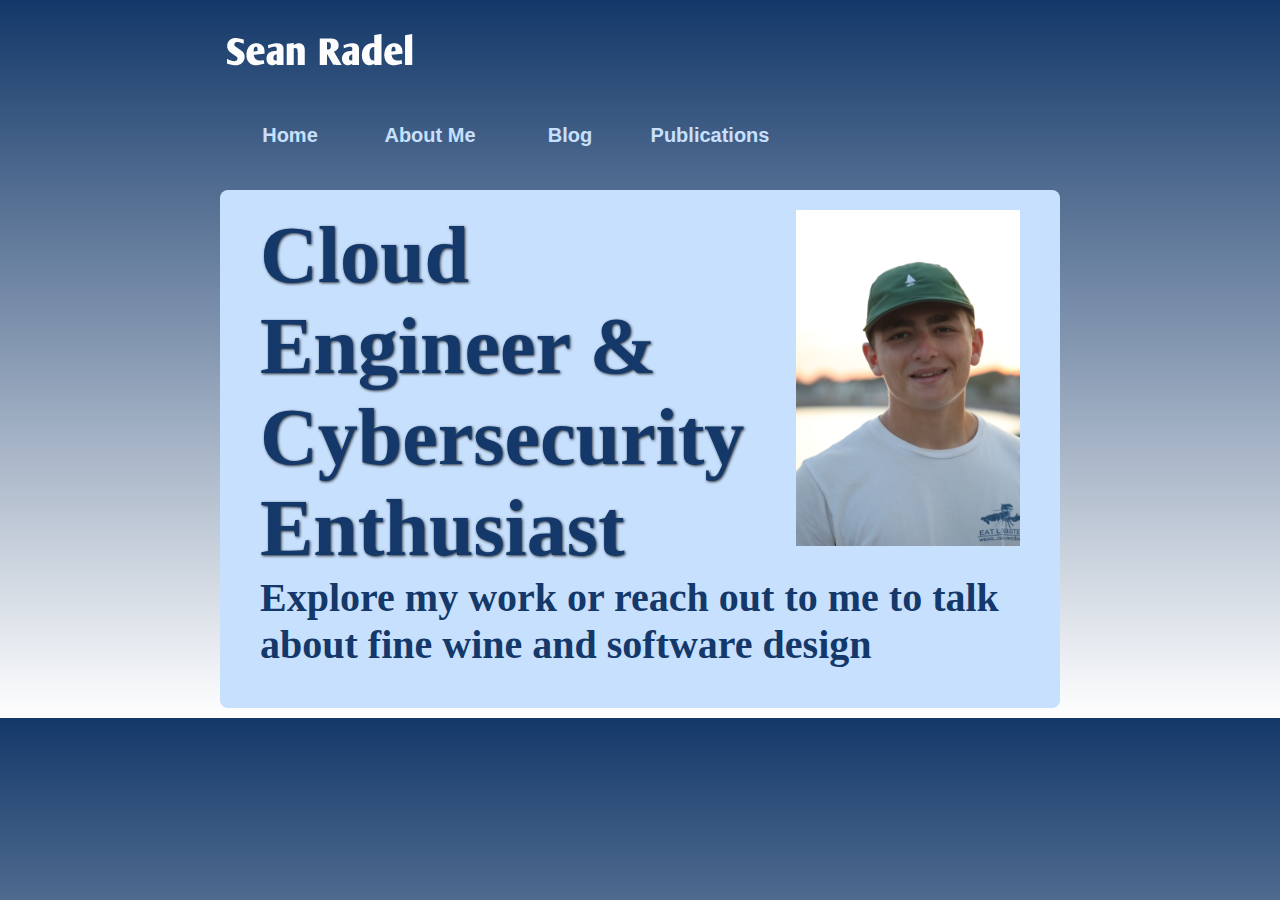
<file: index.html>
<!DOCTYPE HTML>
<html>
<head>
<meta charset="utf-8">
<title>Sean Radel</title>
<!-- ><link href="styles/citrus2.css" rel="stylesheet" type="text/css">
-->
<link href="styles/styles/citrus.css" rel="stylesheet" type="text/css">

</head>

<body>
<div id="container">
  <header id="logo">
  <img src="images/seanradel.png" height=100 alt="Sean Radel Logo">
    <nav class="menu">
      <ul>
      <!-- could use # for fake testing link -->
        <li><a href="index.html">Home</a></li>
        <li><a href="AboutMe.html">About Me</a></li>
        <li><a href="blog.html">Blog</a></li>
        <li><a href="publications.html">Publications</a></li>
      </ul>
    </nav>
  </header>


  <div id="maincontent">
    <article id="vision">
      <img src="images/headradel.jpg" height= 336 width= 224 alt="A glamorous photo of sean radel">
  <h1>Cloud Engineer & Cybersecurity Enthusiast</h1>
  
  <gr>Explore my work or reach out to me to talk about fine wine and software design</gr>
  
  
  
  </article>
  </div>
</div>
</body>
</html>
</file>
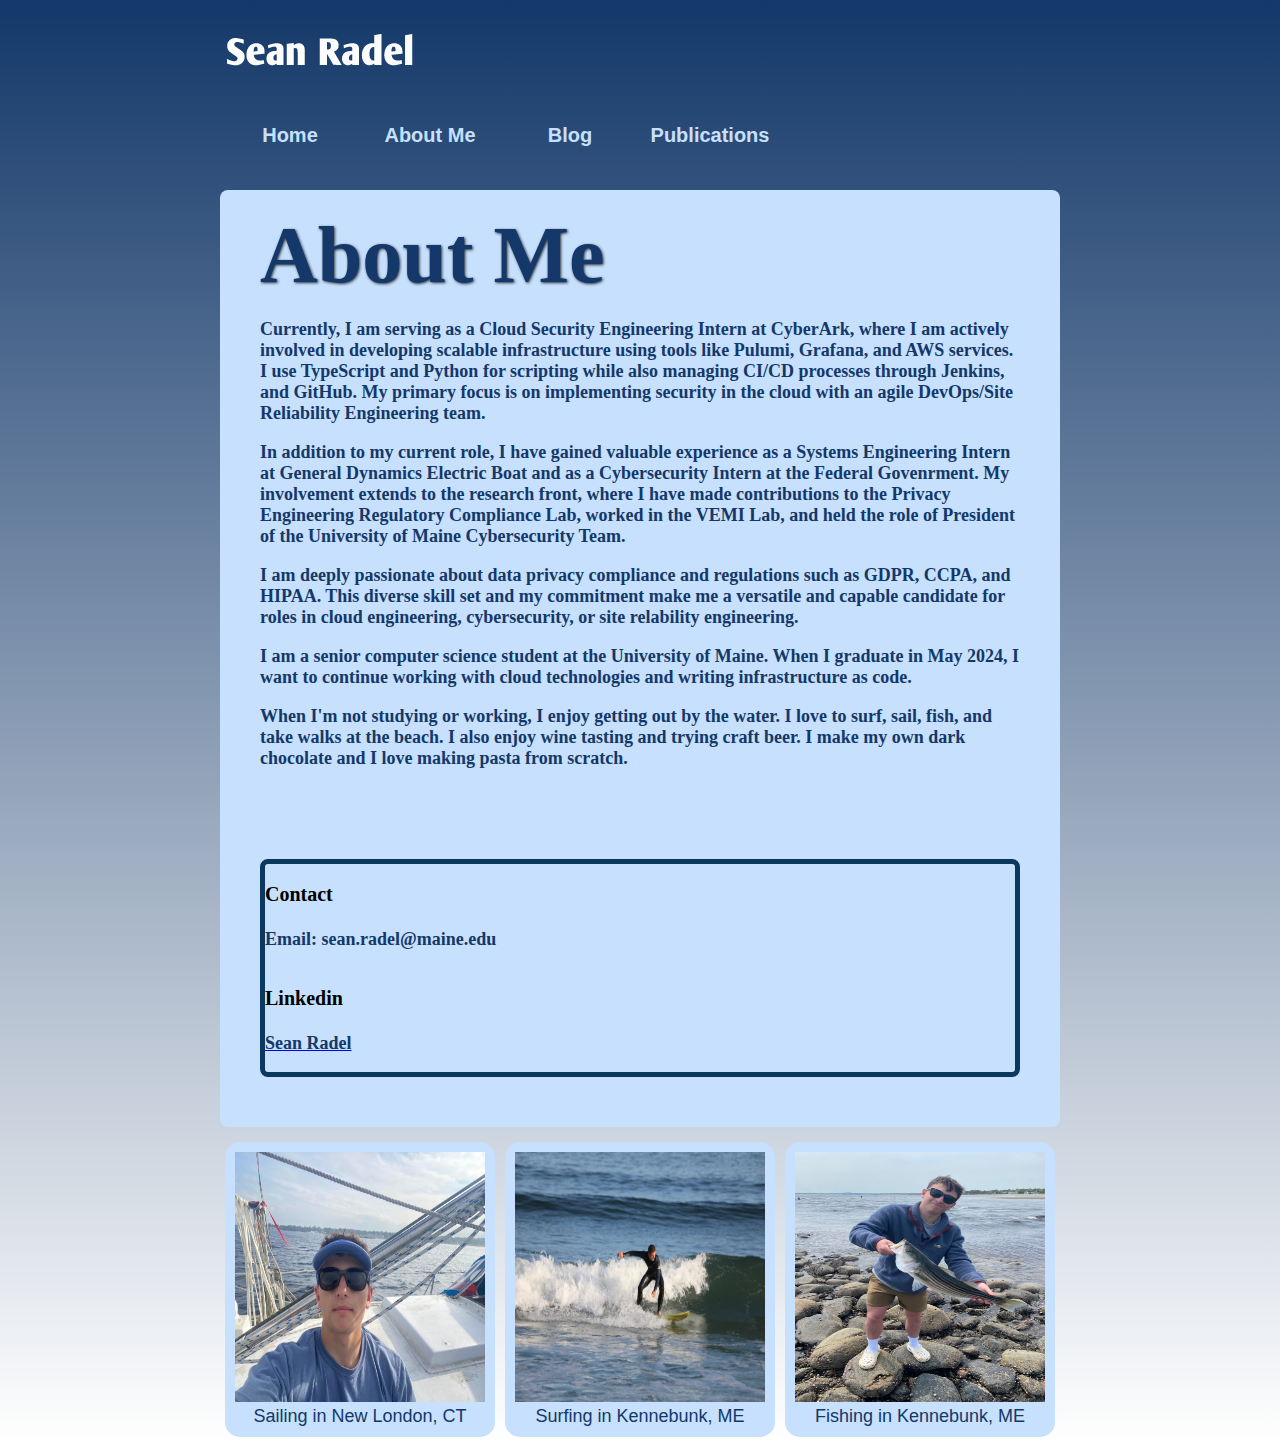
<file: AboutMe.html>
<!DOCTYPE HTML>
<html>
<head>
<meta charset="utf-8">
<title>About Me</title>
<!-- ><link href="styles/citrus2.css" rel="stylesheet" type="text/css">
-->
<link href="styles/styles/citrus.css" rel="stylesheet" type="text/css">

</head>

<body>
<div id="container">
  <header id="logo">
  <img src="images/seanradel.png" height=100 alt="Sean Radel logo">
    <nav class="menu">
      <ul>
      <!-- could use # for fake testing link -->
        <li><a href="index.html">Home</a></li>
        <li><a href="AboutMe.html">About Me</a></li>
        <li><a href="blog.html">Blog</a></li>
        <li><a href="publications.html">Publications</a></li>
      </ul>
    </nav>
  </header>


 
  

  <div id="maincontent">
    <article id="vision">
 <h1>About Me</h1>
 <p>Currently, I am serving as a Cloud Security Engineering Intern at CyberArk, where I am actively involved in developing scalable infrastructure using tools like Pulumi, Grafana, and AWS services. I use TypeScript and Python for scripting while also  managing CI/CD processes through Jenkins, and GitHub. My primary focus is on implementing security in the cloud with an agile DevOps/Site Reliability Engineering team.</p>
 <p>In addition to my current role, I have gained valuable experience as a Systems Engineering Intern at General Dynamics Electric Boat and as a Cybersecurity Intern at the Federal Govenrment. My involvement extends to the research front, where I have made contributions to the Privacy Engineering Regulatory Compliance Lab, worked in the VEMI Lab, and held the role of President of the University of Maine Cybersecurity Team.</p>
 <p>I am deeply passionate about data privacy compliance and regulations such as GDPR, CCPA, and HIPAA. This diverse skill set and my commitment make me a versatile and capable candidate for roles in cloud engineering, cybersecurity, or site relability engineering.</p>
 <p>I am a senior computer science student at the University of Maine. When I graduate in May 2024, I want to continue working with cloud technologies and writing infrastructure as code.</p>
 <p>When I'm not studying or working, I enjoy getting out by the water. I love to surf, sail, fish, and take walks at the beach. I also enjoy wine tasting and trying craft beer. I make my own dark chocolate and I love making pasta from scratch. </p> 
 <div id="maincontent">
    <article id="about">
  <label1>Contact</label1> 
<p>Email: sean.radel@maine.edu</p>
<label1>Linkedin</label1>
<a href="https://www.linkedin.com/in/sean-radel"/>
<p>Sean Radel</p>
  </a>

  
  </article>
  </div>

  
</div>
<section class="pod"> 
   <img  src="images/sail.jpg" width="250" height="250" alt="Selfie of sean on a boat">
 

      <blogtitle>Sailing in New London, CT</blogtitle>


  </section>
  <section class="pod"> 
   <img  src="images/surf.jpg" width="250" height="250" alt="Sean catching a wave">
 

      <blogtitle>Surfing in Kennebunk, ME</blogtitle>
   
</section>
    <section class="pod"> 
      <img  src="images/fish.jpg" width="250" height="250" alt="Sean holding a fish">
     
  
          <blogtitle>Fishing in Kennebunk, ME</blogtitle>
      
  
      </section>
</body>
</html>
</file>
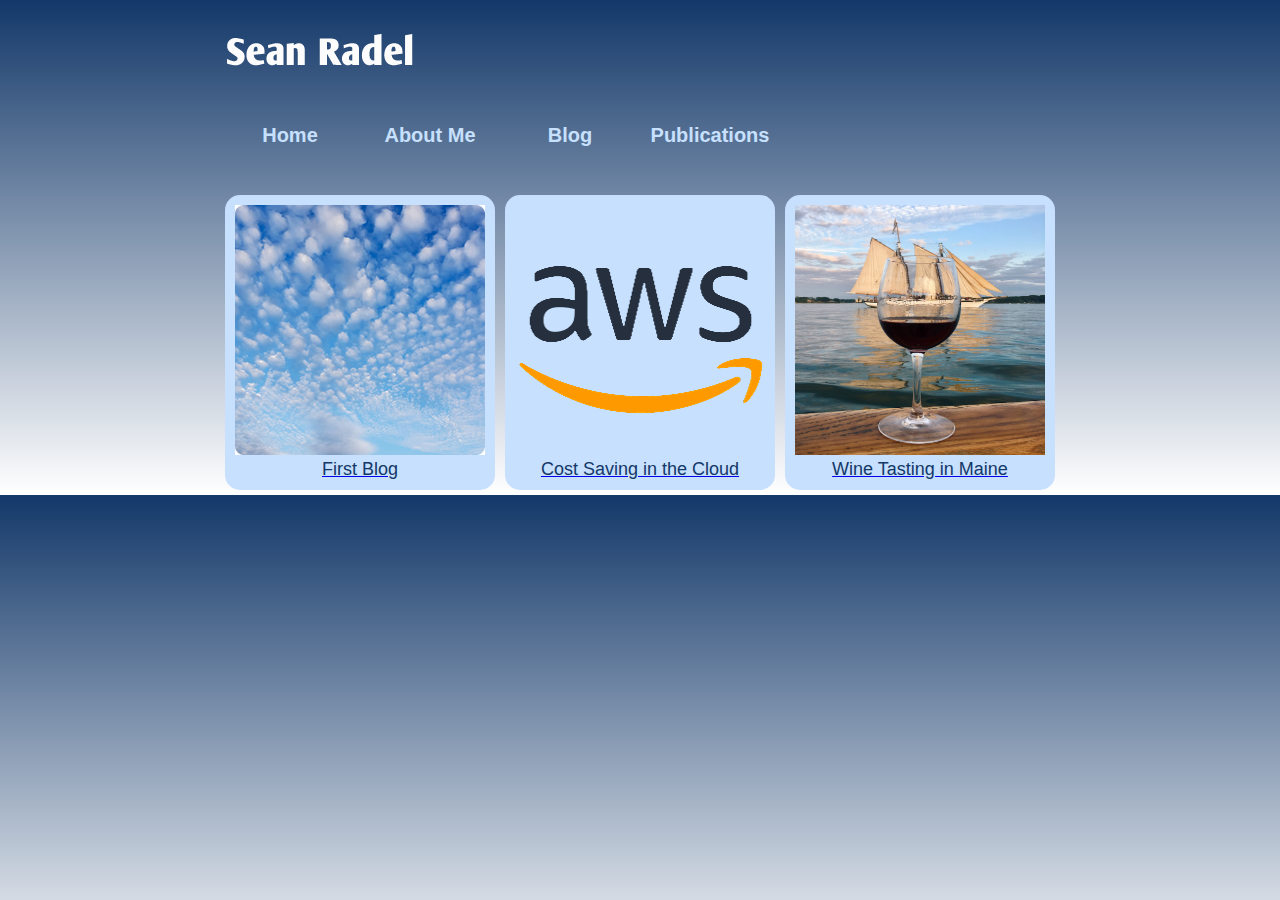
<file: blog.html>
<!DOCTYPE HTML>
<html>
<head>
<meta charset="utf-8">
<title>Blog</title>
<!-- ><link href="styles/citrus2.css" rel="stylesheet" type="text/css">
-->
<link href="styles/styles/citrus.css" rel="stylesheet" type="text/css">

</head>

<body>
<div id="container">
  <header id="logo">
  <img src="images/seanradel.png" height=100 alt="Sean Radel Logo">
    <nav class="menu">
      <ul>
      <!-- could use # for fake testing link -->
        <li><a href="index.html">Home</a></li>
        <li><a href="AboutMe.html">About Me</a></li>
        <li><a href="blog.html">Blog</a></li>
        <li><a href="publications.html">Publications</a></li>
      </ul>
    </nav>
  </header>


  <div id="maincontent">
    <section class="pod"> 
      <a  href="#"><img  src="images/cloud-com.png" width="250" height="250" alt="clouds"> </a>
   
      <a href="#" class="block">
        <blogtitle>First Blog</blogtitle>
      </a>

    </section>

    <section class="pod"> 
      <a  href="#"><img  src="images/aws-logo.png" width="250" height="250" alt="AWS logo"> </a>
   
      <a href="#" class="block">
        <blogtitle>Cost Saving in the Cloud</blogtitle>
      </a>

    </section>

    <section class="pod"> 
      <a  href="#"><img  src="images/wine.jpg" width="250" height="250" alt="Wine in front of boat"> </a>
   
      <a href="#" class="block">
        <blogtitle>Wine Tasting in Maine</blogtitle>
      </a>

    </section>
    


      
     
  </div>
</div>
</body>
</html>
</file>
<file: styles/styles/citrus.css>
article, aside, footer, header, nav, section, body {
  margin: 0;
  padding: 0;
}

section {
  float: right;
}

body {
  font-family: "Trebuchet MS", Arial, Helvetica, sans-serif;
  color: #000;
  background-image: -webkit-gradient(linear, left top, left bottom, from(#133869), to(#ffffff));
  background-image: linear-gradient(#133869, #ffffff);
}

#container {
  max-width: 840px;
  margin: 0 auto;
}

header {
  height: 100px;
}

#maincontent {
  margin-top: 80px;
  padding: 10px 0;
}

h1, h2 {
  color: #000;
}

ul, h1, h2 {
  margin: 0;
  padding: 0;
}

#about {
  background-color: #c7e0fd;
  border: 5px solid #0b385f;
  border-radius: 8px;
}

#about label1 {
  font-size: 20px;
}

#about text1 {
  font-size: 18px;
}

#vision {
  font-family: "Palatino Linotype", "Book Antiqua", Palatino, serif;
  font-size: 40px;
  font-weight: bold;
  background-color: #c7e0fd;
  border-radius: 8px;
  padding: 20px 40px 40px 40px;
}

#vision img {
  float: inline-end;
}

#vision h1 {
  color: #133869;
  text-shadow: 1px 1px 3px rgba(0, 0, 0, 0.8);
}

#vision p {
  font-size: 18px;
  color: #133869;
}

#vision gr {
  color: #133869;
}

#vision PaperTitle {
  color: #133869;
  font-size: 40px;
}

#vision authors {
  color: gray;
  font-size: 14px;
}

#vision abstract1 {
  color: black;
  font-size: 20px;
}

#vision abstract {
  color: #133869;
  font-size: 18px;
}

#vision a {
  font-size: 14px;
}

nav ul {
  list-style: none;
  margin-bottom: 15px;
  font-weight: bold;
  font-size: 20px;
}

nav li {
  float: left;
}

nav a {
  display: block;
  width: 140px;
  text-align: center;
  text-decoration: none;
  color: #c7e0fd;
  margin: 5px 0;
}

nav a:hover, nav a:active, nav a:focus {
  background-color: #133869;
  -webkit-box-shadow: 1px 1px 3px rgba(0, 0, 0, 0.8);
          box-shadow: 1px 1px 3px rgba(0, 0, 0, 0.8);
  text-shadow: 1px 1px 3px rgba(0, 0, 0, 0.8);
}

.pod {
  background-color: #c7e0fd;
  padding: 10px 10px 10px 10px;
  width: 250px;
  float: left;
  text-align: center;
  margin: 5px;
  border-radius: 15px;
}

.pod .podContent {
  margin-top: 5px;
  width: 250px;
  height: 250px;
  overflow: hidden;
}

#news .pod {
  margin-top: 12px;
  overflow: auto;
}

.pod blogtitle {
  font-size: 18px;
  color: #133869;
  -webkit-text-decoration: 0;
          text-decoration: 0;
}

.pod:hover, .pod:active, .pod:focus {
  -webkit-box-shadow: 1px 1px 3px rgba(0, 0, 0, 0.8);
          box-shadow: 1px 1px 3px rgba(0, 0, 0, 0.8);
}

footer {
  clear: both;
  padding: 20px;
  color: #c7e0fd;
}

footer p {
  margin: 0 0 5px 0;
  color: black;
}
/*# sourceMappingURL=citrus.css.map */
</file>
